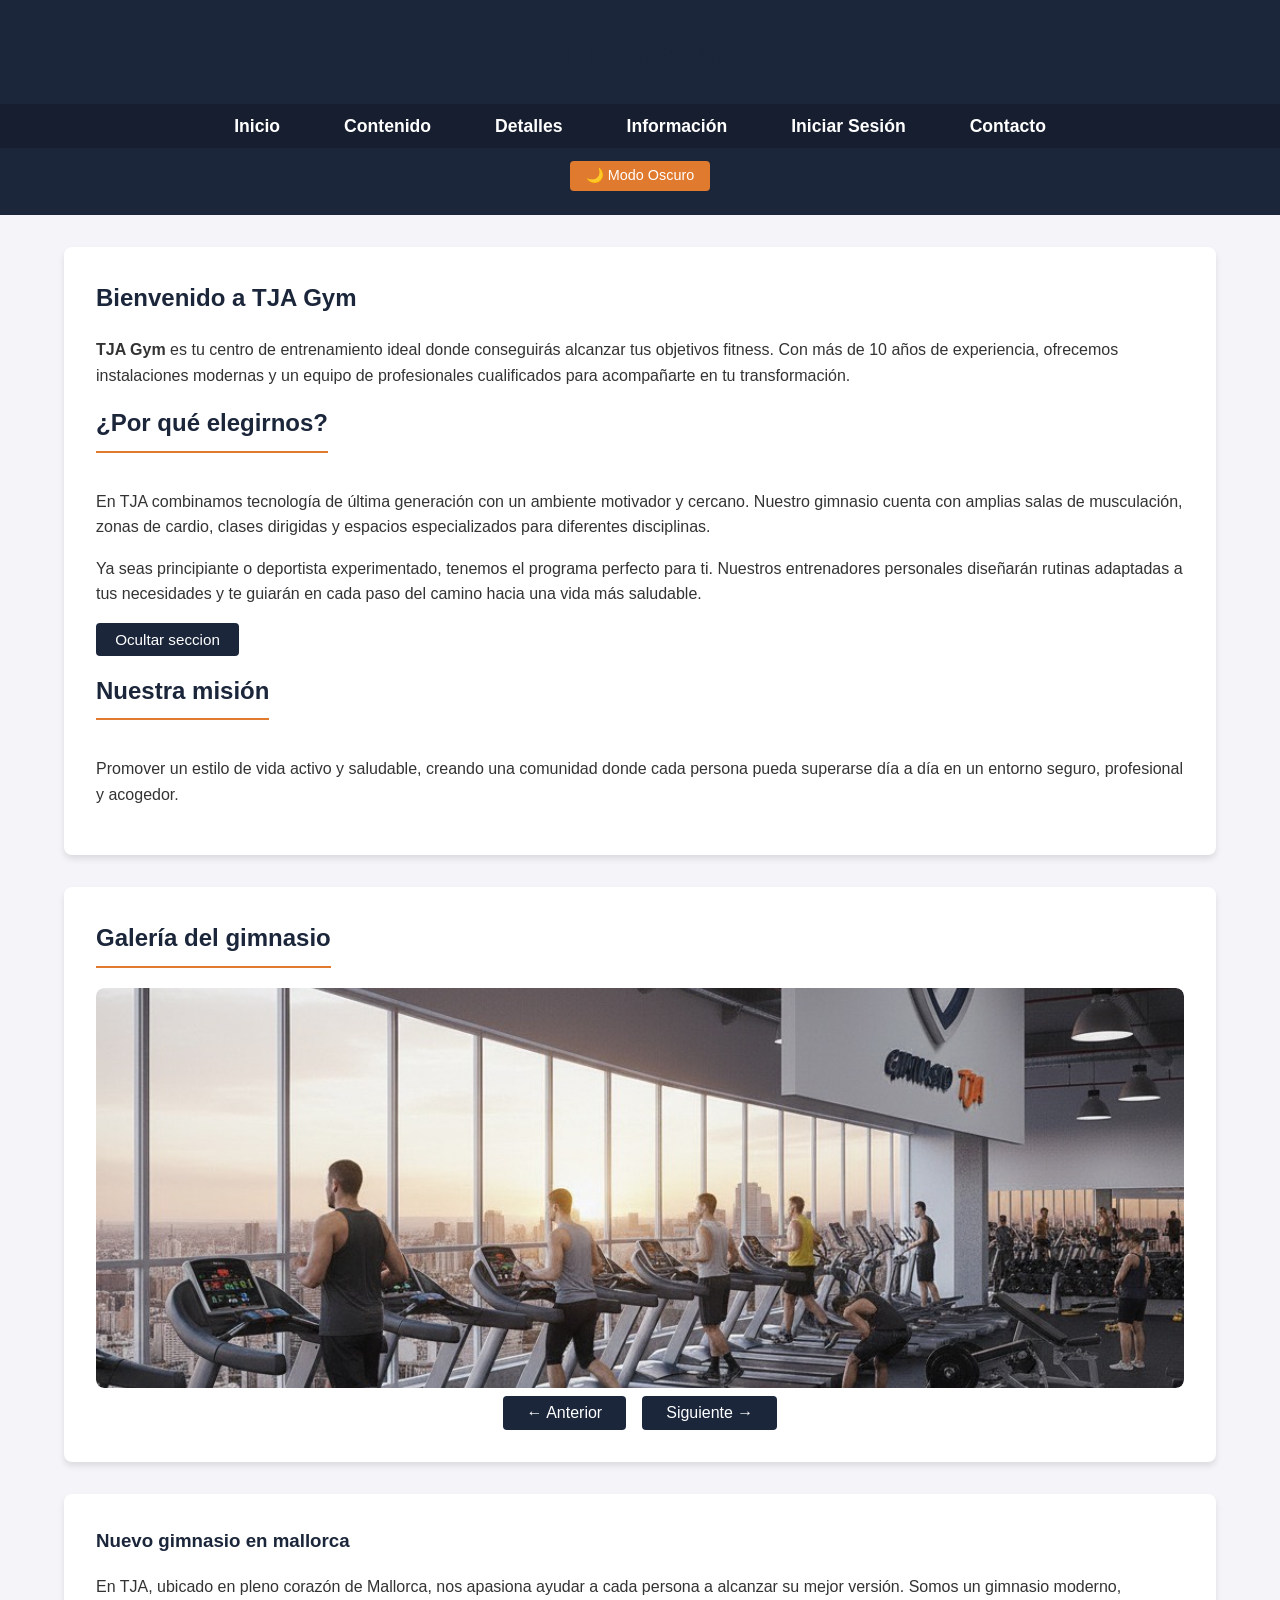
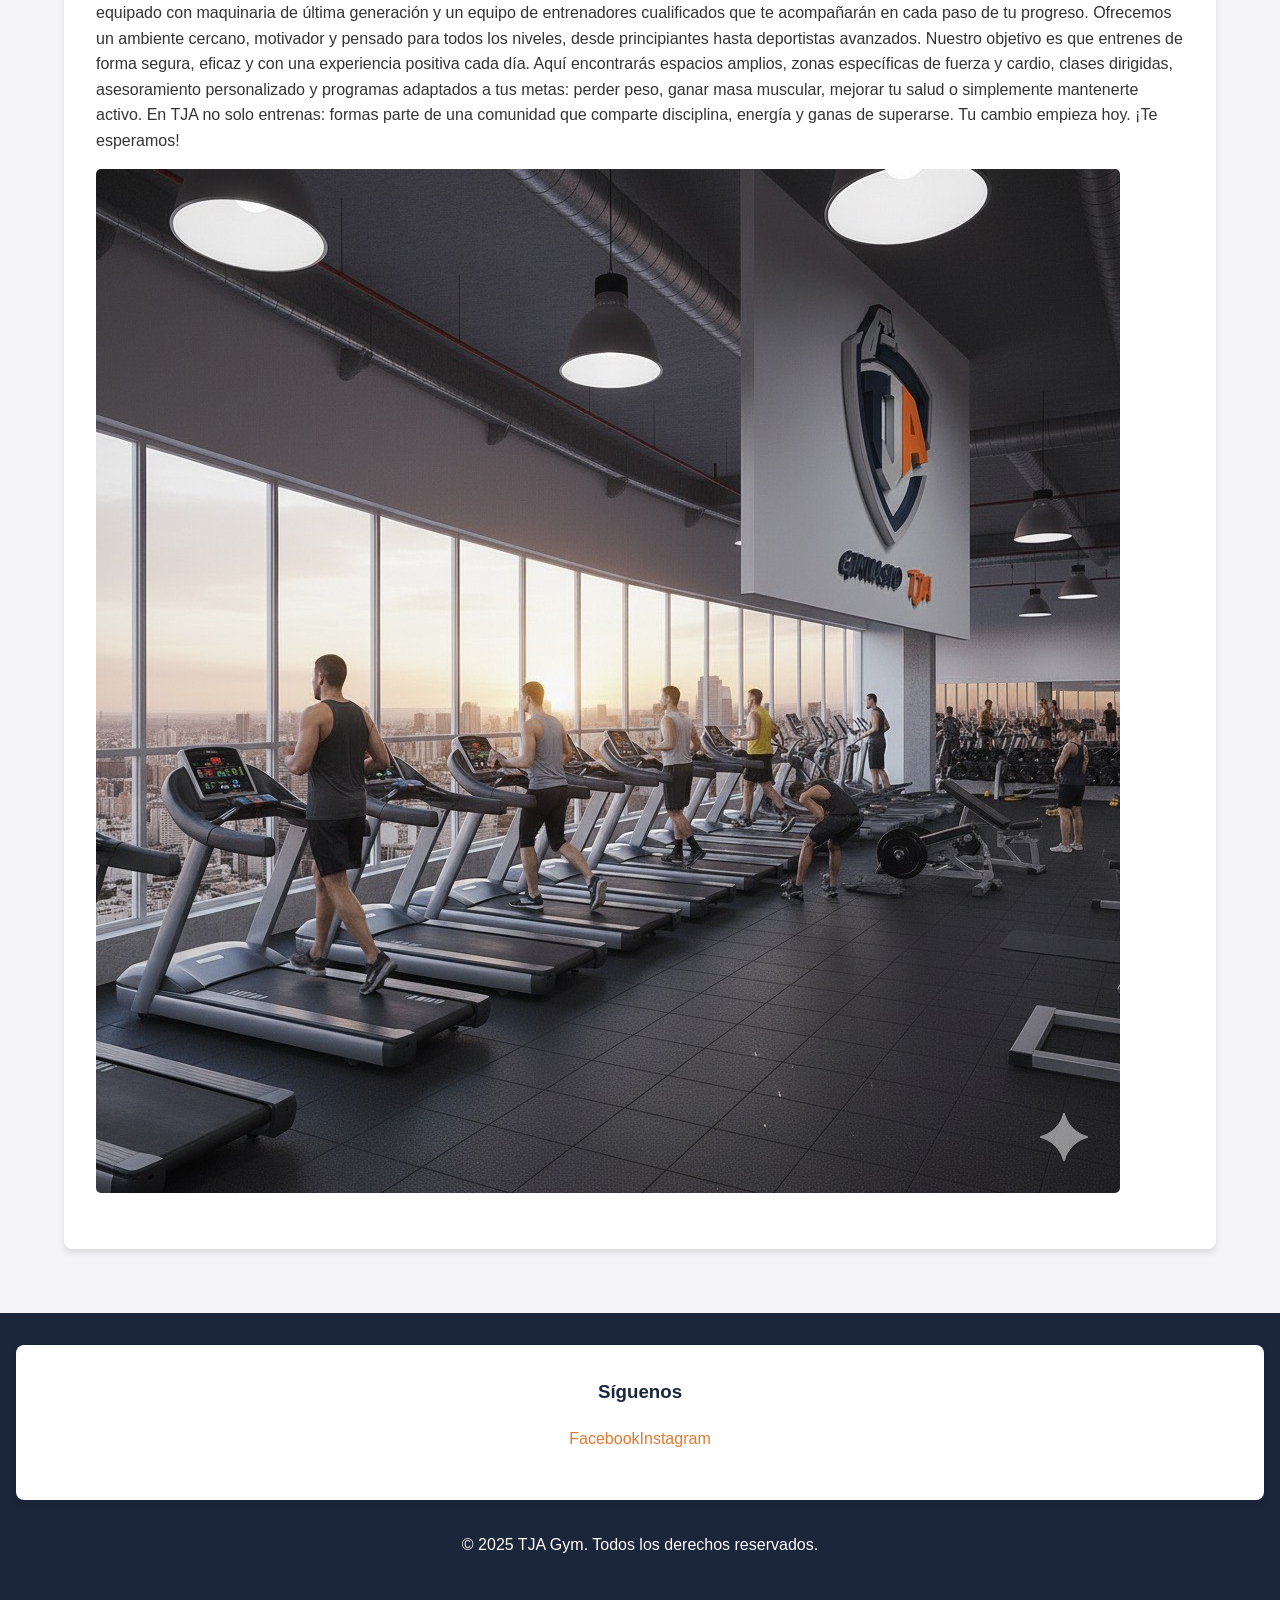
<file: index.html>
<!DOCTYPE html>

<html lang="es">
<head>
    <meta charset="UTF-8">
    <meta name="viewport" content="width=device-width, initial-scale=1.0">
    <title>TJA Gym - Inicio</title>
    <link rel="stylesheet" href="css/style.css">
</head>

<body>
    
<header>
    <h1>TJA Gym</h1>
    <nav>
        <ul>
            <li><a href="index.html">Inicio</a></li>
            <li><a href="content.html">Contenido</a></li>
            <li><a href="detail.html">Detalles</a></li>
            <li><a href="info.html">Información</a></li>
            <li><a href="login.html">Iniciar Sesión</a></li>
            <li><a href="contact.html">Contacto</a></li>
        </ul>
    </nav>
    <button id="btnModo" onclick="toggleModo()">🌙 Modo Oscuro</button>
</header>

<main>
    <section id="introduccion">
        <h1>Bienvenido a TJA Gym</h1>
        
        <p>
            <strong>TJA Gym</strong> es tu centro de entrenamiento ideal donde conseguirás 
            alcanzar tus objetivos fitness. Con más de 10 años de experiencia, ofrecemos 
            instalaciones modernas y un equipo de profesionales cualificados para acompañarte 
            en tu transformación.
        </p>
        
        <h2>¿Por qué elegirnos?</h2>
        
        <p>
            En TJA combinamos tecnología de última generación con un ambiente motivador 
            y cercano. Nuestro gimnasio cuenta con amplias salas de musculación, zonas de 
            cardio, clases dirigidas y espacios especializados para diferentes disciplinas.
        </p>
        
        <p>
            Ya seas principiante o deportista experimentado, tenemos el programa perfecto 
            para ti. Nuestros entrenadores personales diseñarán rutinas adaptadas a tus 
            necesidades y te guiarán en cada paso del camino hacia una vida más saludable.
        </p>

        <button class="btn-toggle" onclick="toggleMision()">Ocultar seccion</button>

        <div id="mision">
            <h2>Nuestra misión</h2>
            <p>
                Promover un estilo de vida activo y saludable, creando una comunidad donde cada 
                persona pueda superarse día a día en un entorno seguro, profesional y acogedor.
            </p>
        </div>
    </section>

    <section>
        <h2>Galería del gimnasio</h2>
        <div class="carrusel">
            <img src="imagenes/IMG_1350.jpeg" alt="imagen gimnasio" class="activa">
            <img src="imagenes/IMG_1352.jpeg" alt="imagen musculacion">
            <img src="imagenes/IMG_1353.jpeg" alt="imagen cardio">
            <img src="imagenes/IMG_1354.jpeg" alt="imagen peso">
            <img src="imagenes/IMG_1355.jpeg" alt="imagen nutricion">
        </div>
        <div class="carrusel-btns">
            <button onclick="cambiarSlide(-1)">← Anterior</button>
            <button onclick="cambiarSlide(1)">Siguiente →</button>
        </div>
    </section>

    <section>
        <article>
            <h3>Nuevo gimnasio en mallorca</h3>
            <p>En TJA, ubicado en pleno corazón de Mallorca, nos apasiona ayudar a cada persona a alcanzar su mejor versión. Somos un gimnasio moderno, equipado con maquinaria de última generación y un equipo de entrenadores cualificados que te acompañarán en cada paso de tu progreso.

Ofrecemos un ambiente cercano, motivador y pensado para todos los niveles, desde principiantes hasta deportistas avanzados. Nuestro objetivo es que entrenes de forma segura, eficaz y con una experiencia positiva cada día.

Aquí encontrarás espacios amplios, zonas específicas de fuerza y cardio, clases dirigidas, asesoramiento personalizado y programas adaptados a tus metas: perder peso, ganar masa muscular, mejorar tu salud o simplemente mantenerte activo.

En TJA no solo entrenas: formas parte de una comunidad que comparte disciplina, energía y ganas de superarse.
Tu cambio empieza hoy. ¡Te esperamos!
            </p>
            <img id="imgDestacada" src="imagenes/IMG_1350.jpeg" alt="imagen cardio gimnasio">
        </article>
    </section>
</main>
    
<footer>
    <section id="redes-sociales">
        <h3>Síguenos</h3>
        <ul>
            <li><a href="https://facebook.com/tjagym" target="_blank">Facebook</a></li>
            <li><a href="https://instagram.com/tjagym" target="_blank">Instagram</a></li>
        </ul>
    </section>
    <p>&copy; 2025 TJA Gym. Todos los derechos reservados.</p>
</footer>

<script src="js/script.js"></script>
<script>
    var slideActual = 0;

    function cambiarSlide(dir) {
        var slides = document.querySelectorAll('.carrusel img');
        slides[slideActual].classList.remove('activa');
        slideActual = slideActual + dir;
        if (slideActual < 0) slideActual = slides.length - 1;
        if (slideActual >= slides.length) slideActual = 0;
        slides[slideActual].classList.add('activa');
    }

    setInterval(function() {
        cambiarSlide(1);
    }, 4000);

    function toggleMision() {
        var div = document.getElementById('mision');
        var btn = event.target;
        if (div.style.display === 'none') {
            div.style.display = 'block';
            btn.textContent = 'Ocultar seccion';
        } else {
            div.style.display = 'none';
            btn.textContent = 'Mostrar seccion';
        }
    }

    var img = document.getElementById('imgDestacada');
    img.onmouseover = function() {
        this.style.transform = 'scale(1.04)';
        this.style.border = '3px solid #E07A2E';
        this.style.transition = 'all 0.3s ease';
    }
    img.onmouseout = function() {
        this.style.transform = 'scale(1)';
        this.style.border = 'none';
    }
</script>
</body>
</html>
</file>
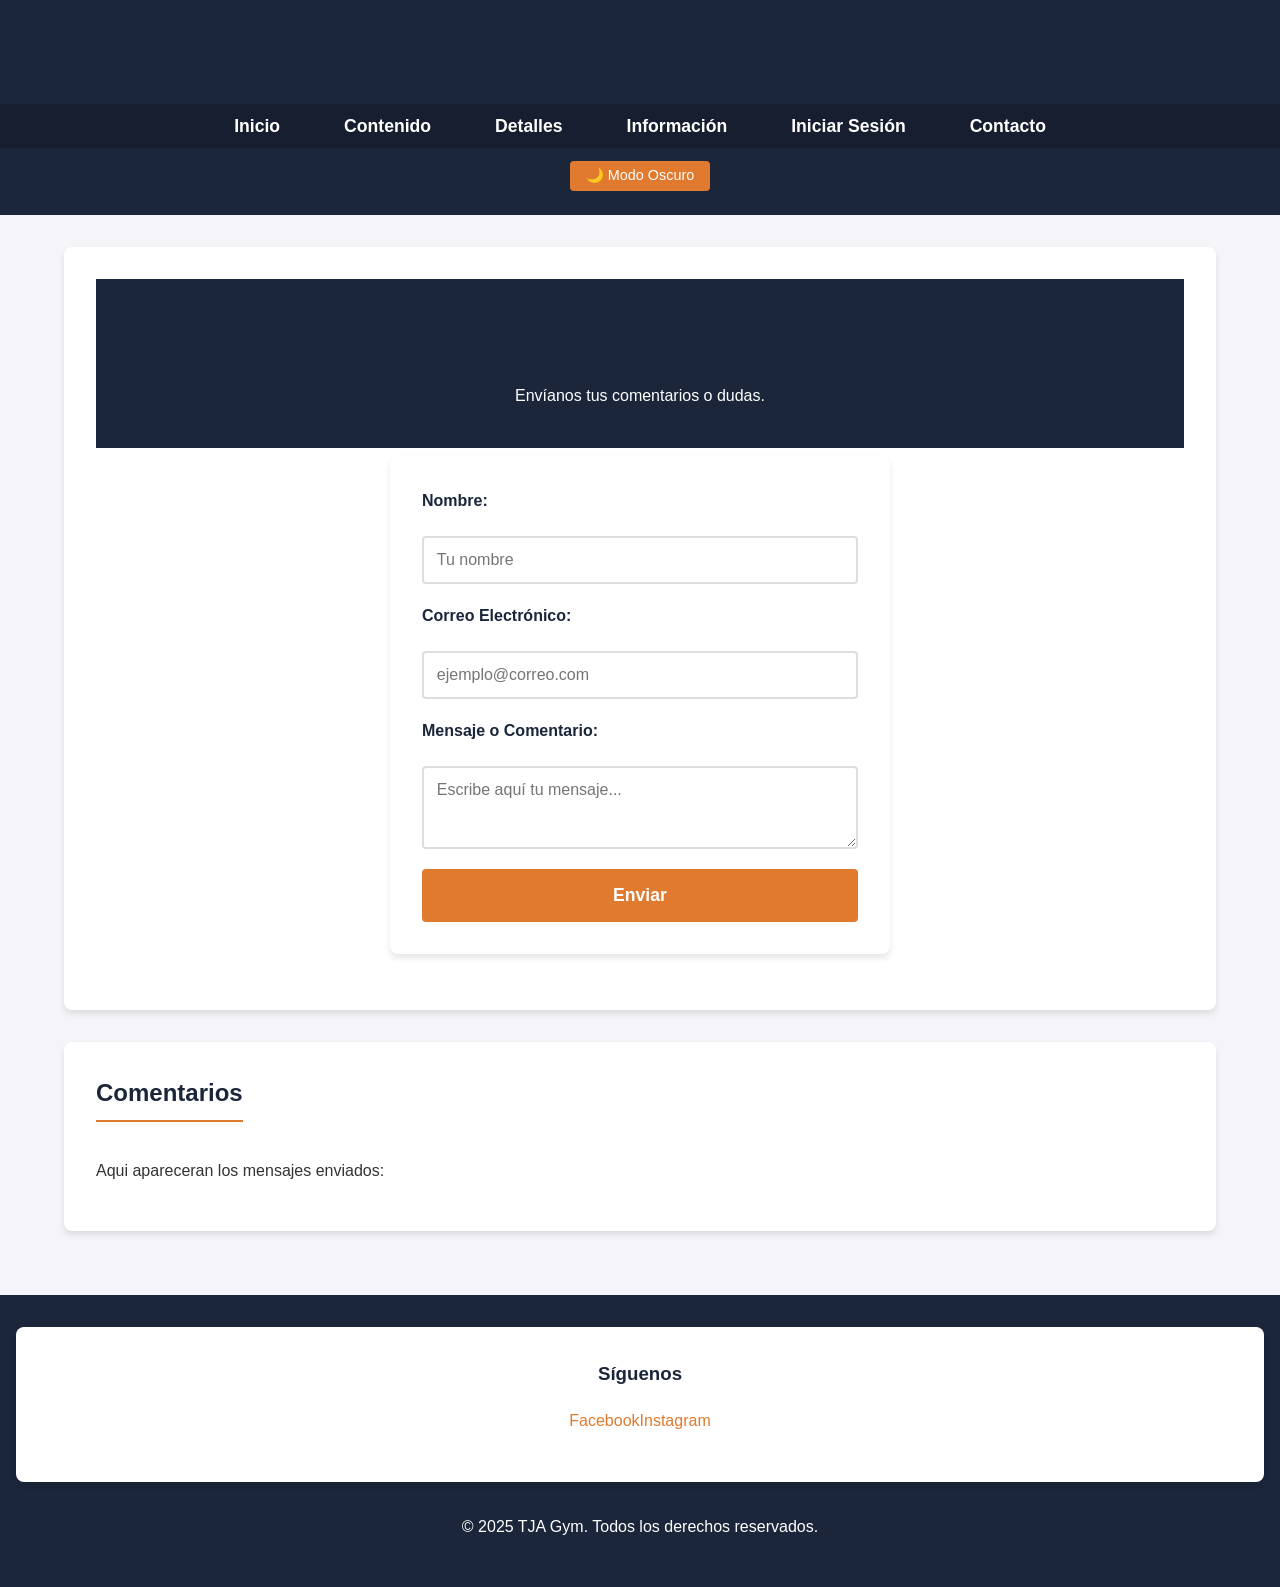
<file: contact.html>
<!DOCTYPE html>
<html lang="es">
<head>
    <meta charset="UTF-8">
    <meta name="viewport" content="width=device-width, initial-scale=1.0">
    <title>TJA Gym - Contacto</title>
    <link rel="stylesheet" href="css/style.css">
</head>

<body>
    
<header>
    <h1>TJA Gym</h1>
    <nav>
        <ul>
            <li><a href="index.html">Inicio</a></li>
            <li><a href="content.html">Contenido</a></li>
            <li><a href="detail.html">Detalles</a></li>
            <li><a href="info.html">Información</a></li>
            <li><a href="login.html">Iniciar Sesión</a></li>
            <li><a href="contact.html">Contacto</a></li>
        </ul>
    </nav>
    <button id="btnModo" onclick="toggleModo()">🌙 Modo Oscuro</button>
</header>

<main>
    <section>
        <header>
            <h1>Contacta con nosotros</h1>
            <p>Envíanos tus comentarios o dudas.</p>
        </header>

        <article>
            <p id="error"></p>
            <form action="#" method="POST" onsubmit="return enviarComentario()">
                
                <label for="nom">Nombre:</label>
                <input type="text" id="nom" name="nom" placeholder="Tu nombre">

                <label for="email">Correo Electrónico:</label>
                <input type="email" id="email" name="email" placeholder="ejemplo@correo.com">

                <label for="mensaje">Mensaje o Comentario:</label>
                <textarea id="mensaje" name="mensaje" rows="3" placeholder="Escribe aquí tu mensaje..."></textarea>

                <button type="submit">Enviar</button>
            </form>
        </article>
    </section>

    <section>
        <h2>Comentarios</h2>
        <p>Aqui apareceran los mensajes enviados:</p>
        <ul id="listaComentarios"></ul>
    </section>
</main>

<footer>
    <section id="redes-sociales">
        <h3>Síguenos</h3>
        <ul>
            <li><a href="https://facebook.com/tjagym" target="_blank">Facebook</a></li>
            <li><a href="https://instagram.com/tjagym" target="_blank">Instagram</a></li>
        </ul>
    </section>
    <p>&copy; 2025 TJA Gym. Todos los derechos reservados.</p>
</footer>

<script src="js/script.js"></script>
<script>
    function enviarComentario() {
        var nombre = document.getElementById('nom').value.trim();
        var email = document.getElementById('email').value.trim();
        var mensaje = document.getElementById('mensaje').value.trim();
        var errorDiv = document.getElementById('error');

        if (nombre === '' || email === '' || mensaje === '') {
            errorDiv.textContent = 'Por favor, rellena todos los campos antes de enviar.';
            return false;
        }

        errorDiv.textContent = '';

        var lista = document.getElementById('listaComentarios');
        var item = document.createElement('li');
        item.innerHTML = '<strong>' + nombre + '</strong>: ' + mensaje;
        lista.appendChild(item);

        document.getElementById('nom').value = '';
        document.getElementById('email').value = '';
        document.getElementById('mensaje').value = '';

        return false;
    }
</script>
</body>
</html>
</file>
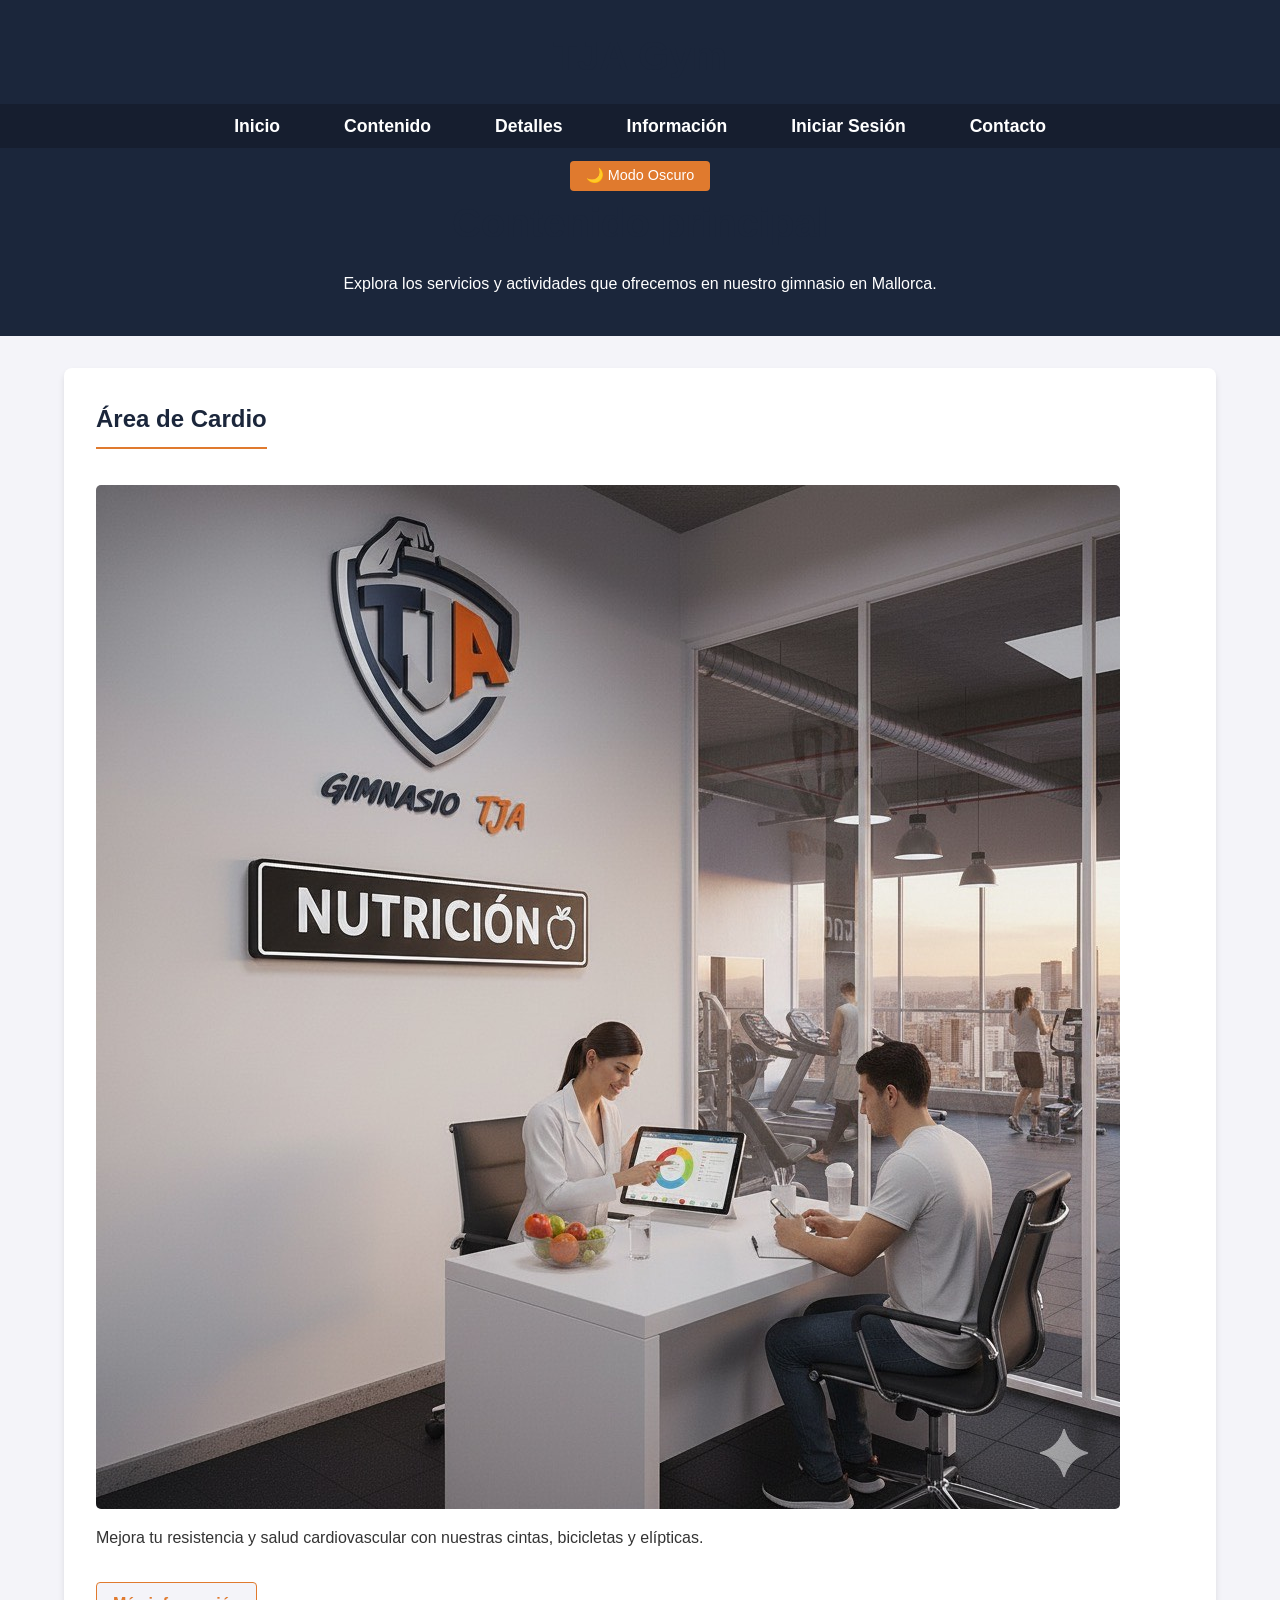
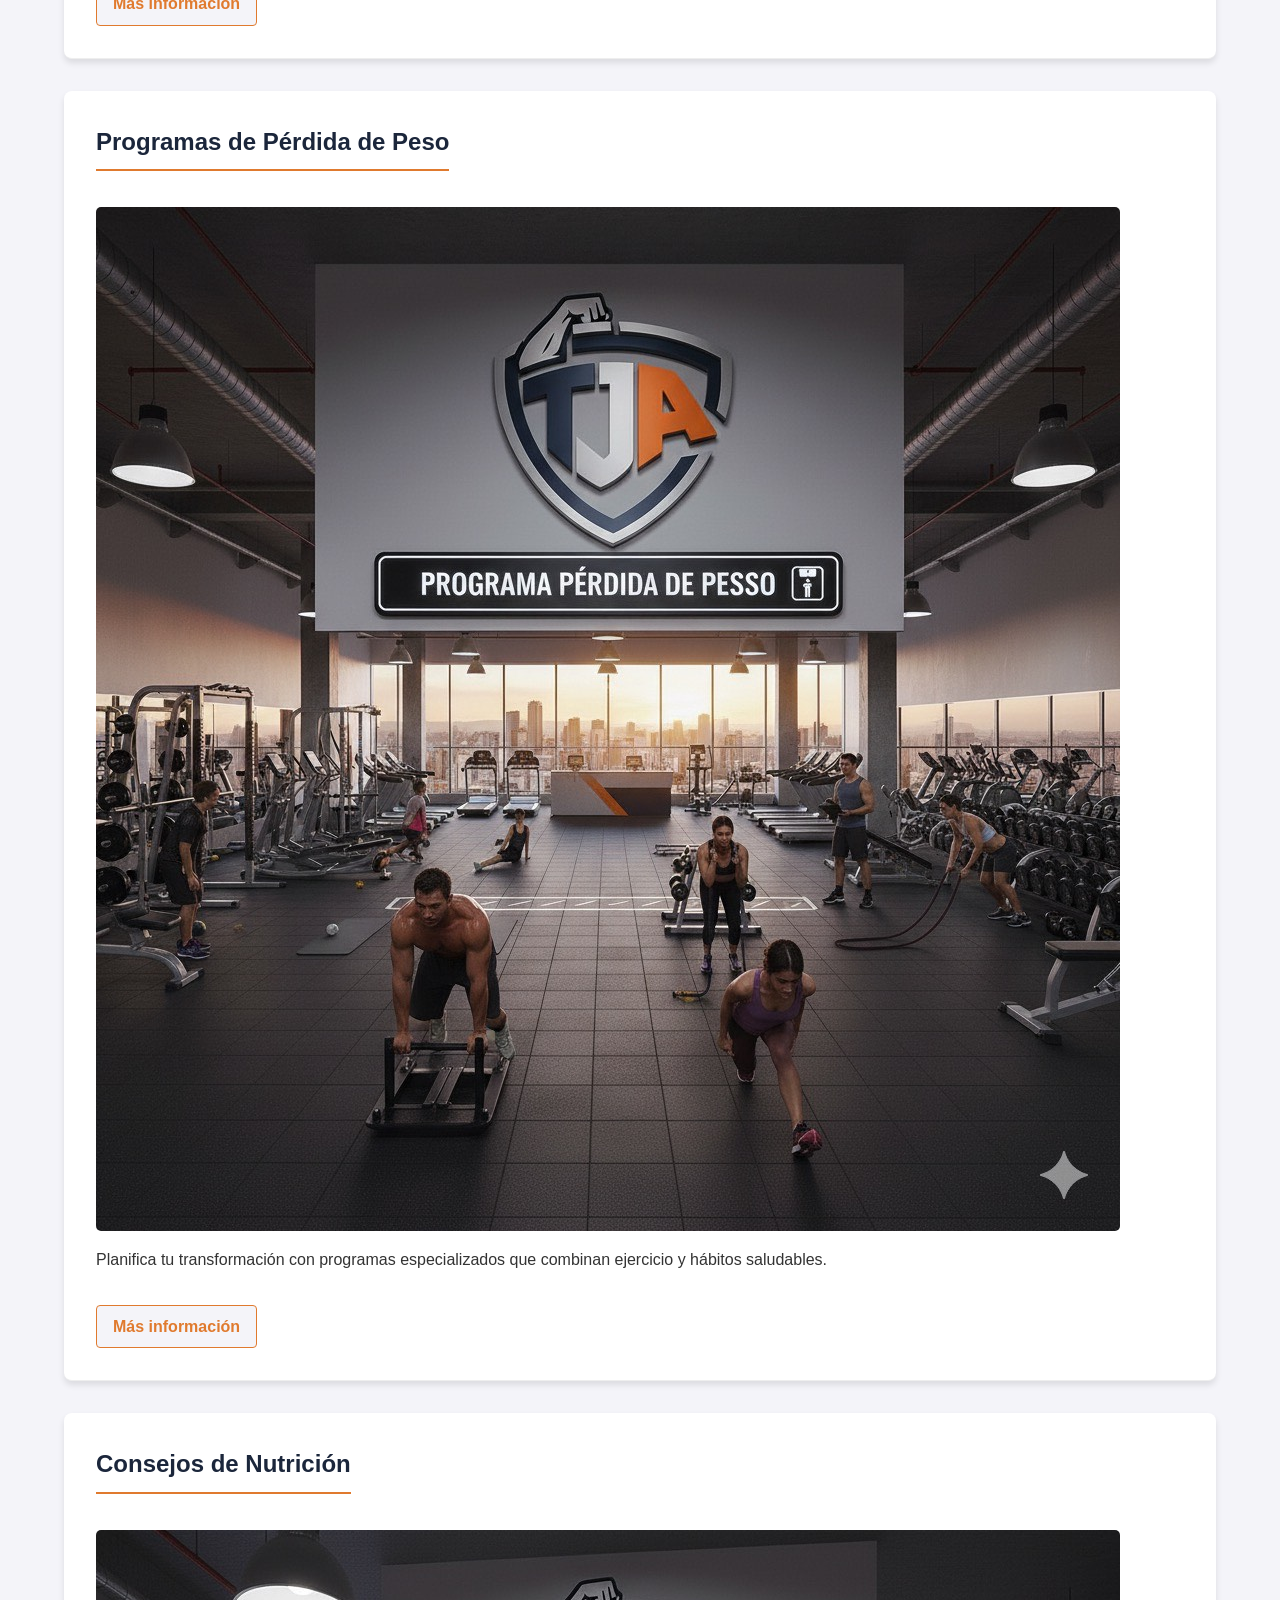
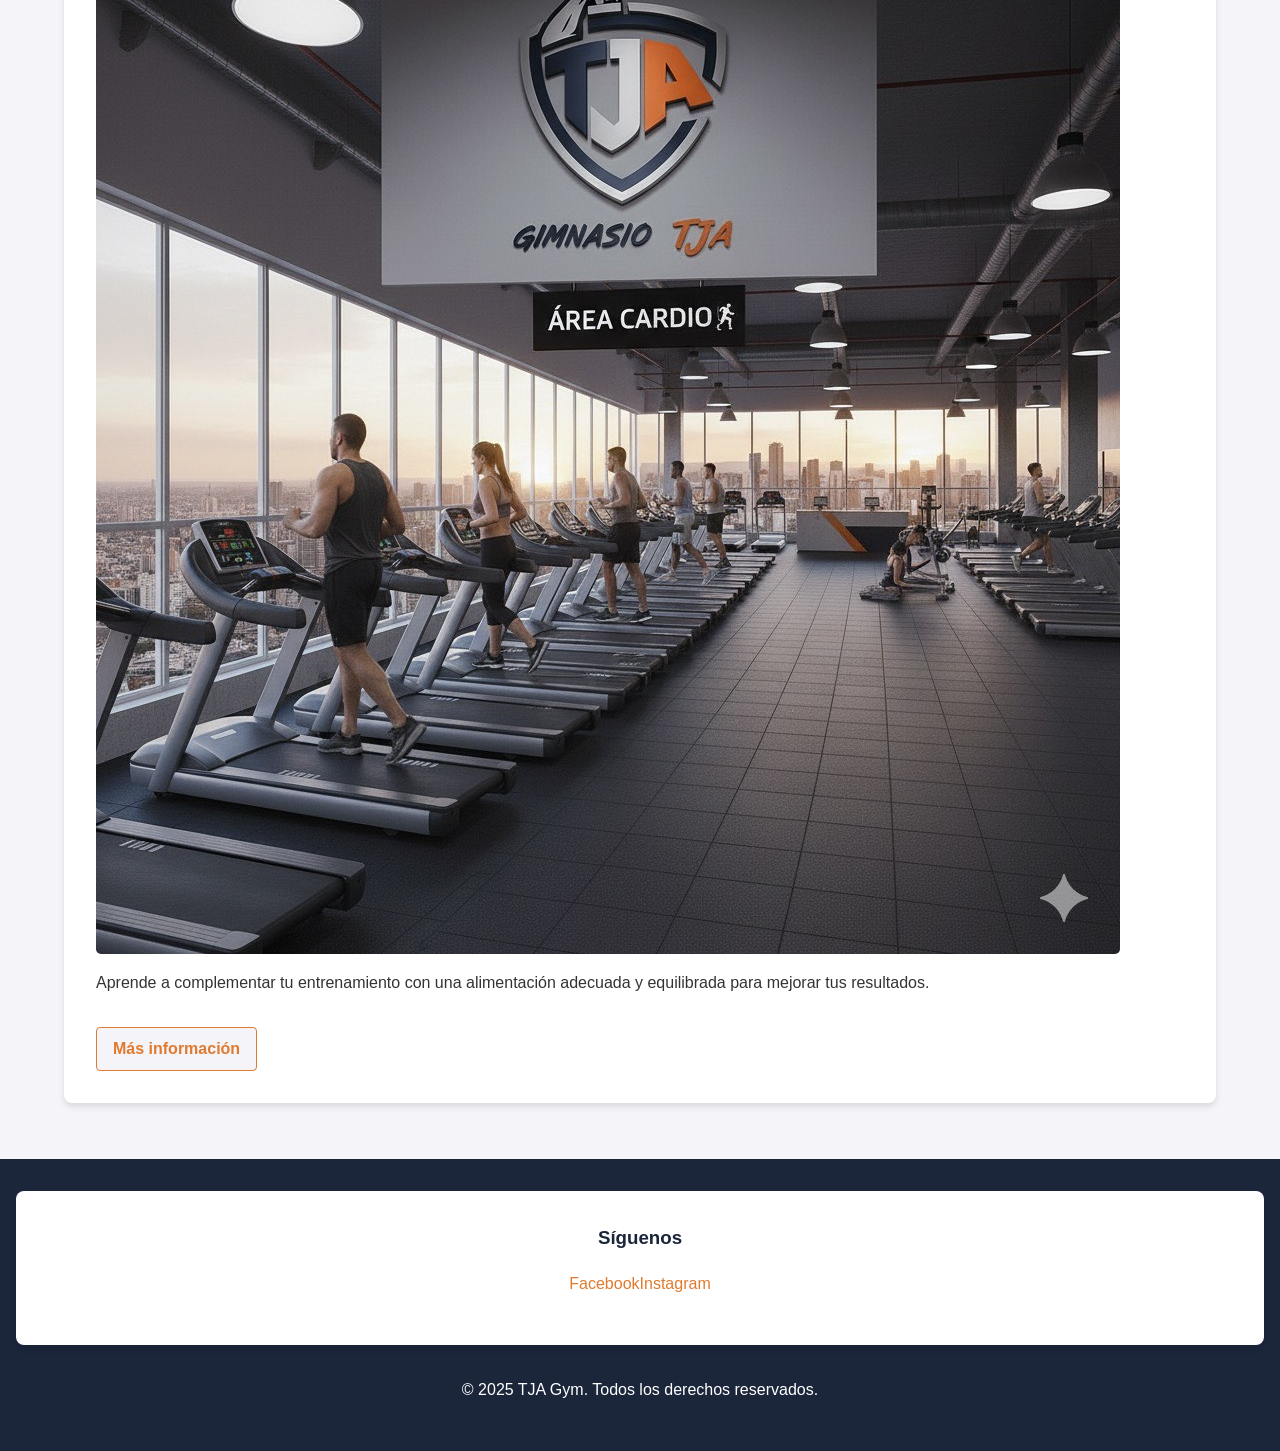
<file: content.html>
<!DOCTYPE html>
<html lang="es">
<head>
    <meta charset="UTF-8">
    <meta name="viewport" content="width=device-width, initial-scale=1.0">
    <title>Contenidos — Gimnasio Mallorca</title>
    <link rel="stylesheet" href="css/style.css">
</head>
<body>

    <header>
    <h1>TJA Gym</h1>
    <!--Menu de navegación -->
    <nav>
        <ul>
            <li><a href="index.html">Inicio</a></li>
            <li><a href="content.html">Contenido</a></li>
            <li><a href="detail.html">Detalles</a></li>
            <li><a href="info.html">Información</a></li>
            <li><a href="login.html">Iniciar Sesión</a></li>
            <li><a href="contact.html">Contacto</a></li>
        </ul>
    </nav>
    <button id="btnModo" onclick="toggleModo()">🌙 Modo Oscuro</button>
        <h1>Contenido principal</h1>
        <p>Explora los servicios y actividades que ofrecemos en nuestro gimnasio en Mallorca.</p>
    </header>

    <main>
        <article>

            <section>
                <h2>Área de Cardio</h2>
                <img src="imagenes/IMG_1353.jpeg" alt="Área de Cardio">
                <p>Mejora tu resistencia y salud cardiovascular con nuestras cintas, bicicletas y elípticas.</p>
                <a href="#cardio">Más información</a>
            </section>

            <section>
                <h2>Programas de Pérdida de Peso</h2>
                <img src="imagenes/IMG_1354.jpeg" alt="Programas de Pérdida de Peso">
                <p>Planifica tu transformación con programas especializados que combinan ejercicio y hábitos saludables.</p>
                <a href="#programas">Más información</a>
            </section>

            <section>
                <h2>Consejos de Nutrición</h2>
                <img src="imagenes/IMG_1355.jpeg" alt="Consejos de Nutrición">
                <p>Aprende a complementar tu entrenamiento con una alimentación adecuada y equilibrada para mejorar tus resultados.</p>
                <a href="#nutricion">Más información</a>
            </section>
        </article>
    </main>
    <footer>
        <section id="redes-sociales">
            <h3>Síguenos</h3>
            <ul>
                <li><a href="https://facebook.com/tjagym" target="_blank">Facebook</a></li>
                <li><a href="https://instagram.com/tjagym" target="_blank">Instagram</a></li>
            </ul>
        </section>
            <p>&copy; 2025 TJA Gym. Todos los derechos reservados.</p>
        </footer>
<script src="js/script.js"></script>
</body>
</html>
</file>
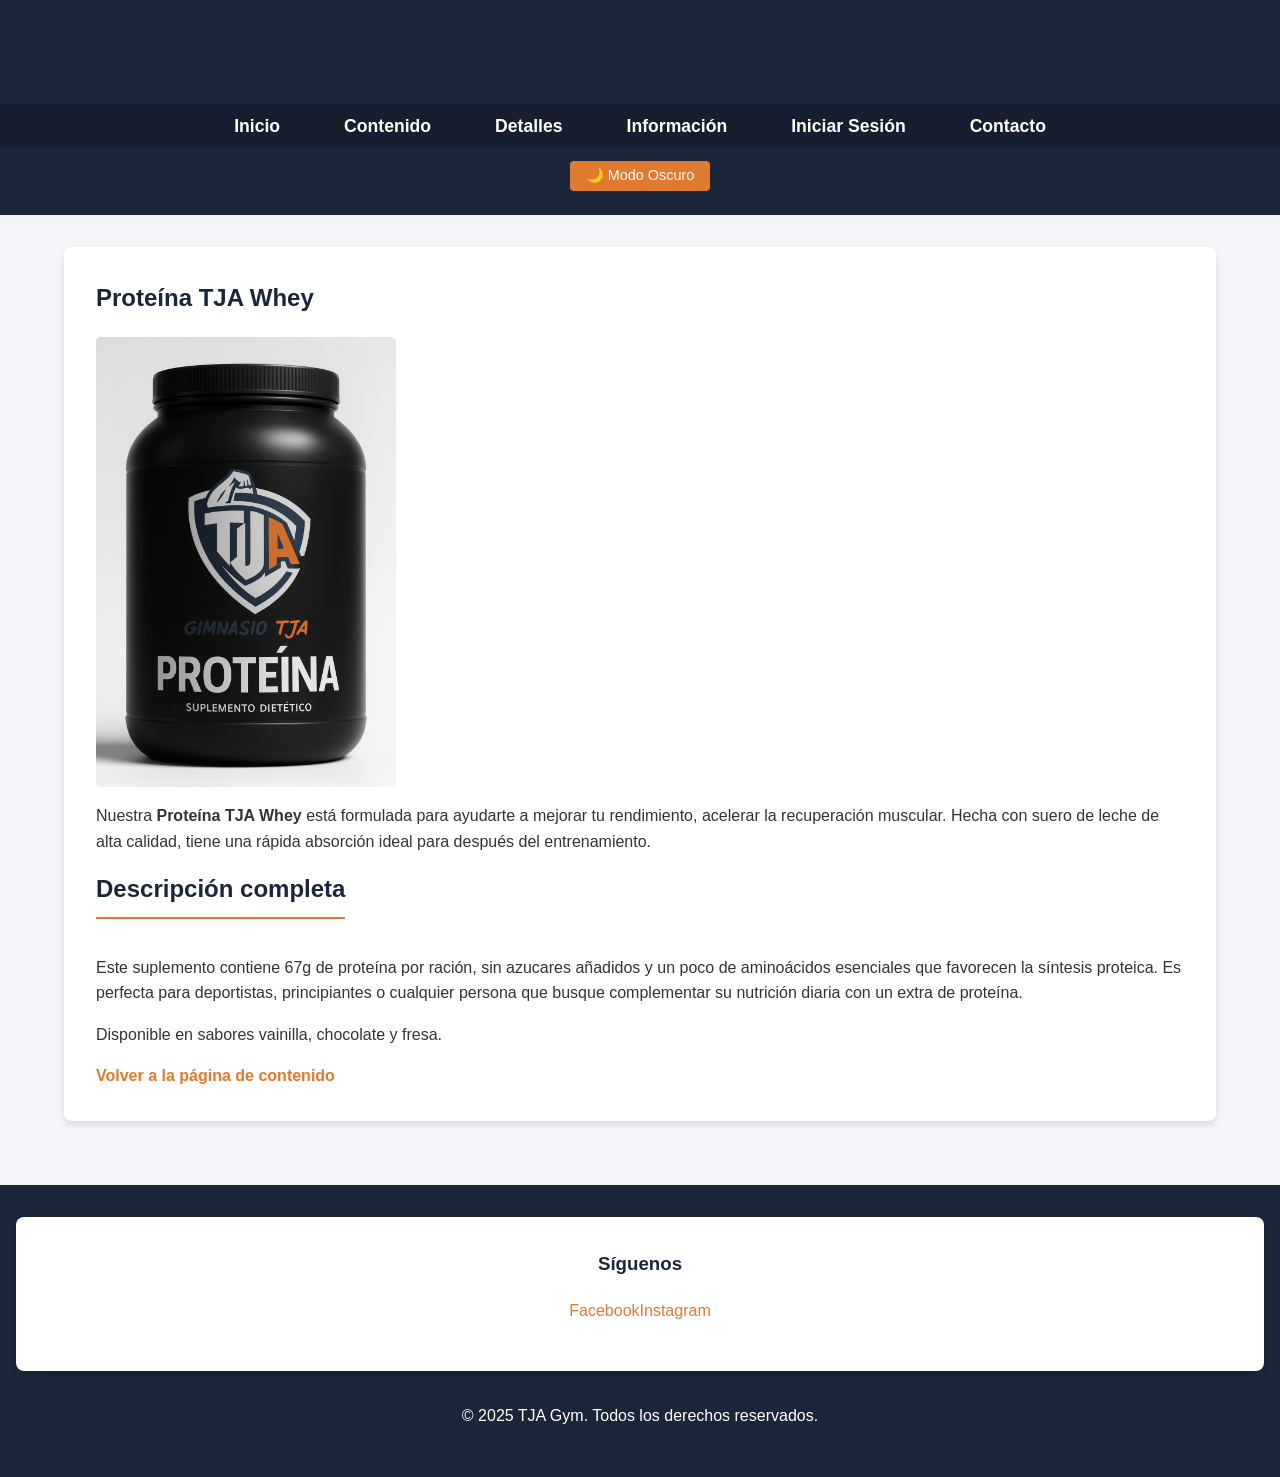
<file: detail.html>
<!DOCTYPE html>

<html lang="es">
<head>
    <meta charset="UTF-8">
    <meta name="viewport" content="width=device-width, initial-scale=1.0">
    <title>Detalle Proteina</title>
    <link rel="stylesheet" href="css/style.css">
</head>

<body>
    
<header>
    <h1>TJA Gym</h1>
    <!--Menu de navegación -->
    <nav>
        <ul>
            <li><a href="index.html">Inicio</a></li>
            <li><a href="content.html">Contenido</a></li>
            <li><a href="detail.html">Detalles</a></li>
            <li><a href="info.html">Información</a></li>
            <li><a href="login.html">Iniciar Sesión</a></li>
            <li><a href="contact.html">Contacto</a></li>
        </ul>
    </nav>
    <button id="btnModo" onclick="toggleModo()">🌙 Modo Oscuro</button>
</header>

<!-- Sección de introducción -->
    <main>
        <section>
            <h1>Proteína TJA Whey</h1>
            <img src="imagenes/proteina.png" alt="Proteína TJA Whey" width="300px">
            <p>Nuestra <strong>Proteína TJA Whey</strong> está formulada para ayudarte a mejorar tu rendimiento,
            acelerar la recuperación muscular. Hecha con suero de leche
            de alta calidad, tiene una rápida absorción ideal para después del entrenamiento.</p>


            <h2>Descripción completa</h2>
            <p>Este suplemento contiene 67g de proteína por ración, sin azucares añadidos y un poco de aminoácidos
            esenciales que favorecen la síntesis proteica. Es perfecta para deportistas, principiantes o cualquier
            persona que busque complementar su nutrición diaria con un extra de proteína.</p>


            <p>Disponible en sabores vainilla, chocolate y fresa.</p>
            <a href="content.html">Volver a la página de contenido</a>
        </section>
    </main>
    <footer>
        <section id="redes-sociales">
            <h3>Síguenos</h3>
            <ul>
                <li><a href="https://facebook.com/tjagym" target="_blank">Facebook</a></li>
                <li><a href="https://instagram.com/tjagym" target="_blank">Instagram</a></li>
            </ul>
        </section>
            <p>&copy; 2025 TJA Gym. Todos los derechos reservados.</p>
        </footer>
<script src="js/script.js"></script>
</body>
</html>
</file>
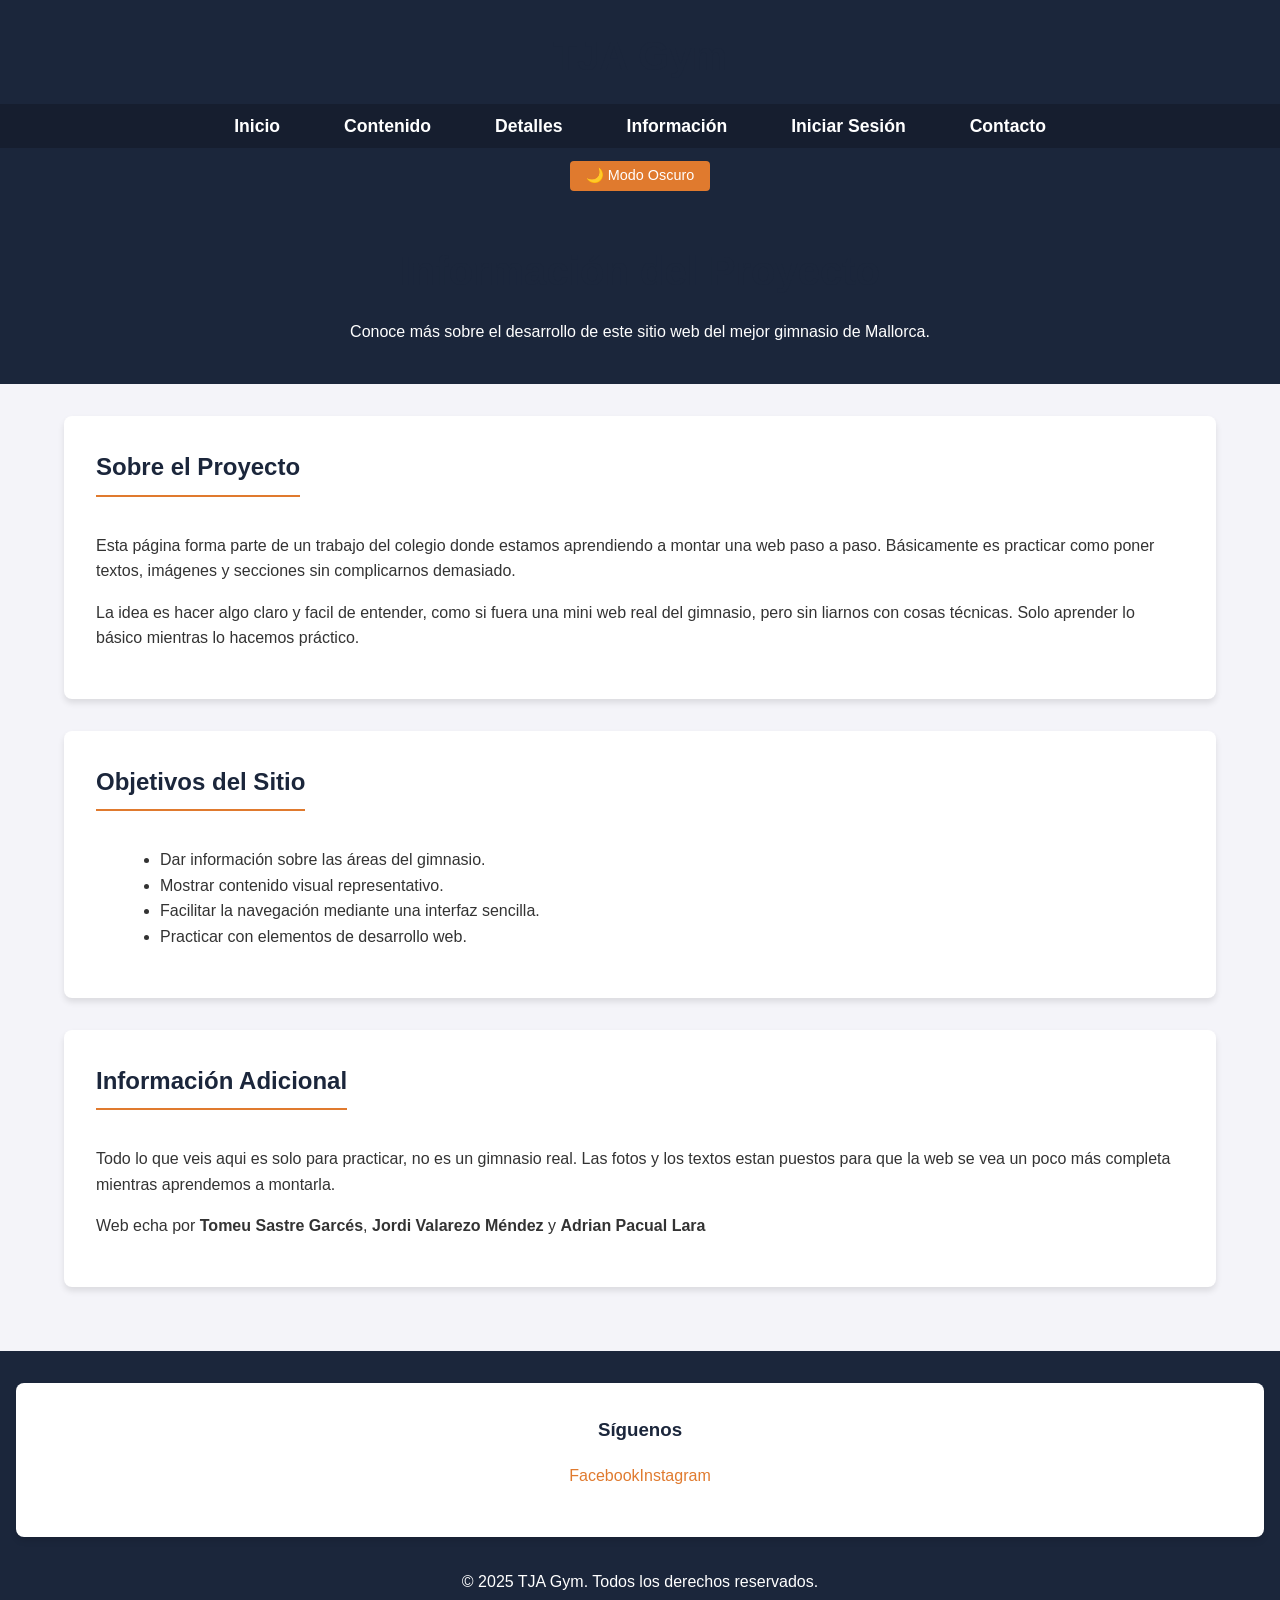
<file: info.html>
<!DOCTYPE html>
<html lang="es">
<head>
    <meta charset="UTF-8">
    <meta name="viewport" content="width=device-width, initial-scale=1.0">
    <title>TJA Gym - Informacion</title>
    <link rel="stylesheet" href="css/style.css">
</head>

<body>
    
<header>
    <h1>TJA Gym</h1>
    <!--Menu de navegación -->
    <nav>
        <ul>
            <li><a href="index.html">Inicio</a></li>
            <li><a href="content.html">Contenido</a></li>
            <li><a href="detail.html">Detalles</a></li>
            <li><a href="info.html">Información</a></li>
            <li><a href="login.html">Iniciar Sesión</a></li>
            <li><a href="contact.html">Contacto</a></li>
        </ul>
    </nav>
    <button id="btnModo" onclick="toggleModo()">🌙 Modo Oscuro</button>
</header>

<!-- Sección de introducción -->

<header>
    <h1>Información del Proyecto</h1>
    <p>Conoce más sobre el desarrollo de este sitio web del mejor gimnasio de Mallorca.</p>
</header>

<main>
        <section>
            <h2>Sobre el Proyecto</h2>
            <p>Esta página forma parte de un trabajo del colegio donde estamos aprendiendo a montar una web paso a paso.
            Básicamente es practicar como poner textos, imágenes y secciones sin complicarnos demasiado.</p>
            <p>La idea es hacer algo claro y facil de entender, como si fuera una mini web real del gimnasio, pero sin
            liarnos con cosas técnicas. Solo aprender lo básico mientras lo hacemos práctico.</p>
        </section>

        <section>
            <h2>Objetivos del Sitio</h2>
            <ul>
                <li>Dar información sobre las áreas del gimnasio.</li>
                <li>Mostrar contenido visual representativo.</li>
                <li>Facilitar la navegación mediante una interfaz sencilla.</li>
                <li>Practicar con elementos de desarrollo web.</li>
            </ul>
        </section>


        <section>
            <h2>Información Adicional</h2>
            <p>Todo lo que veis aqui es solo para practicar, no es un gimnasio real. Las fotos y los textos
            estan puestos para que la web se vea un poco más completa mientras aprendemos a montarla.</p>
            <p>Web echa por <strong>Tomeu Sastre Garcés</strong>, <strong>Jordi Valarezo Méndez</strong> y <strong>Adrian Pacual Lara</strong></p>
        </section>
</main>
<footer>
    <section id="redes-sociales">
        <h3>Síguenos</h3>
        <ul>
            <li><a href="https://facebook.com/tjagym" target="_blank">Facebook</a></li>
            <li><a href="https://instagram.com/tjagym" target="_blank">Instagram</a></li>
        </ul>
    </section>
        <p>&copy; 2025 TJA Gym. Todos los derechos reservados.</p>
    </footer>
<script src="js/script.js"></script>
</body>
</html>
</file>
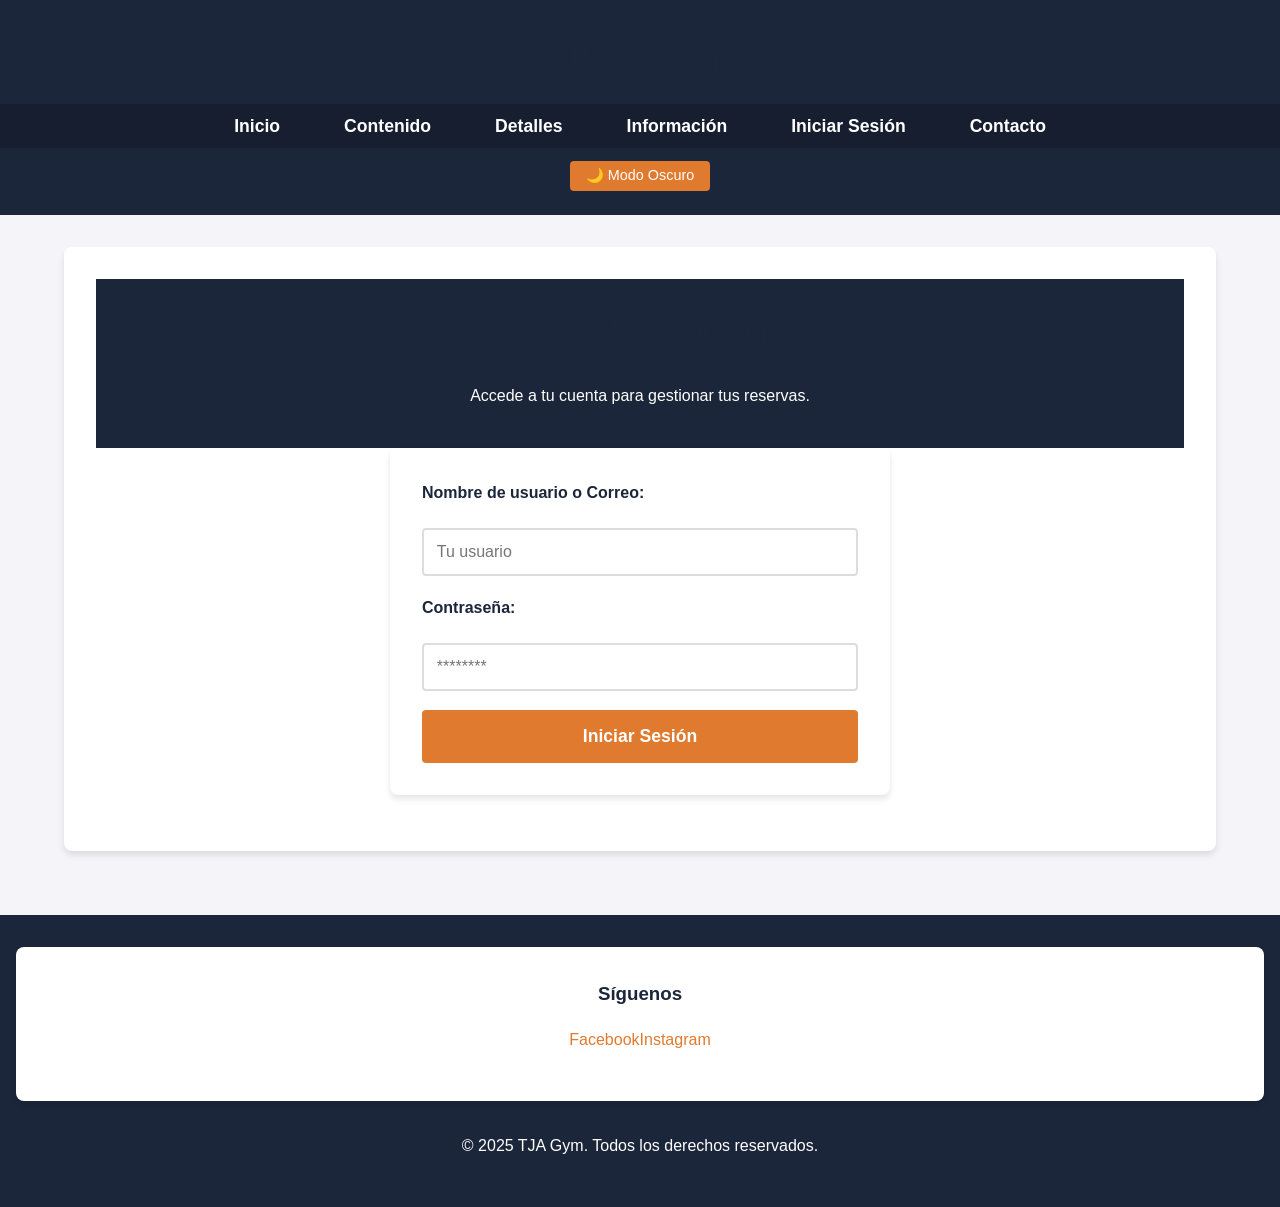
<file: login.html>
<!DOCTYPE html>
<html lang="es">
<head>
    <meta charset="UTF-8">
    <meta name="viewport" content="width=device-width, initial-scale=1.0">
    <title>TJA Gym - Iniciar Sesión</title>
    <link rel="stylesheet" href="css/style.css">
</head>

<body>
    
<header>
    <h1>TJA Gym</h1>
    <nav>
        <ul>
            <li><a href="index.html">Inicio</a></li>
            <li><a href="content.html">Contenido</a></li>
            <li><a href="detail.html">Detalles</a></li>
            <li><a href="info.html">Información</a></li>
            <li><a href="login.html">Iniciar Sesión</a></li>
            <li><a href="contact.html">Contacto</a></li>
        </ul>
    </nav>
    <button id="btnModo" onclick="toggleModo()">🌙 Modo Oscuro</button>
</header>

<main>
    <section>
        <header>
            <h1>Área de Usuario</h1>
            <p>Accede a tu cuenta para gestionar tus reservas.</p>
        </header>

        <article>
            <form action="#" method="POST">
                
                <label for="username">Nombre de usuario o Correo:</label>
                <input type="text" id="username" name="username" placeholder="Tu usuario" required>

                <label for="password">Contraseña:</label>
                <input type="password" id="password" name="password" placeholder="********" required>

                <button type="submit">Iniciar Sesión</button>
            </form>
        </article>
    </section>
</main>

<footer>
    <section id="redes-sociales">
        <h3>Síguenos</h3>
        <ul>
            <li><a href="https://facebook.com/tjagym" target="_blank">Facebook</a></li>
            <li><a href="https://instagram.com/tjagym" target="_blank">Instagram</a></li>
        </ul>
    </section>
    <p>&copy; 2025 TJA Gym. Todos los derechos reservados.</p>
</footer>

<script src="js/script.js"></script>
</body>
</html>
</file>
<file: css/style.css>
/* ADRIÁN - Configuración a toda la web y contenidos básicos de todos los elementos*/

* {
    box-sizing: border-box;
}
/* Configuración base de todo el body */
body {
    font-family: 'Segoe UI', Tahoma, Geneva, Verdana, sans-serif;
    background-color: #F4F4F9;
    color: #333333;
    margin: 0;
    padding: 0;
    line-height: 1.6;
      display: flex;
      flex-direction: column;
      min-height: 100vh;
}

/* Encabezado y navegación */

header {
    background-color: #1B263B;
    color: #FFFFFF;
    padding: 1.5rem 0;
    text-align: center;
}

header h1 {
    margin: 0;
    font-size: 2.5rem;
}

nav {
    margin-top: 1rem;
    background-color: rgba(0, 0, 0, 0.2); /* Fondo semitransparente */
    padding: 0.5rem;
}

nav ul {
    list-style: none;
    padding: 0;
    margin: 0;
    display: flex; 
    justify-content: center;
    flex-wrap: wrap;
    gap: 2rem;
}

nav a {
    color: #FFFFFF;
    text-decoration: none;
    font-weight: bold;
    font-size: 1.1rem;
    padding: 0.5rem 1rem;
    transition: color 0.3s ease;
}

nav a:hover {
    color: #E07A2E; /* Naranja al pasar el ratón */
}

/* Contenido del main y contenidos semanticos */
main {
    max-width: 1200px;
    width: 90%;
    margin: 2rem auto;
      flex: 1;
}

section {
    background-color: #FFFFFF; /* Blanco */
    margin-bottom: 2rem;
    padding: 2rem;
    border-radius: 8px;
    box-shadow: 0 4px 6px rgba(0,0,0,0.1);
}

article {
    margin-bottom: 1.5rem;
}

/* TIPOGRAFÍA Y ELEMENTOS */
h1, h2, h3 {
    color: #1B263B; /* Azul oscuro */
    margin-top: 0;
}

h2 {
    border-bottom: 2px solid #E07A2E; /* Línea Naranja */
    padding-bottom: 0.5rem;
    display: inline-block;
}

p {
    margin-bottom: 1rem;
    font-size: 1rem;
}

/* Imágenes responsive */
img {
    max-width: 100%;
    height: auto;
    border-radius: 5px;
    display: block;
    margin: 1rem 0;
}

/* Estilos para los enlaces dentro del texto */
main a {
    color: #E07A2E;
    text-decoration: none;
    font-weight: bold;
}

main a:hover {
    text-decoration: underline;
}

/* Listas generales */
ul {
    margin-left: 1.5rem;
}

/* Tablas */
table {
    width: 100%;
    border-collapse: collapse;
    margin: 1.5rem 0;
    font-size: 0.95rem;
}

th, td {
    padding: 0.75rem;
    border: 1px solid #ddd;
    text-align: left;
}

th {
    background-color: #1B263B;
    color: #FFFFFF;
}

tr:nth-child(even) {
    background-color: #f9f9f9;
}

/* PIE DE PÁGINA */
footer {
    background-color: #1B263B;
    color: #FFFFFF;
    text-align: center;
    padding: 2rem 1rem;
    margin-top: auto;
    gap: 1rem;
}

footer ul {
    list-style: none;
    padding: 0;
    margin: 0 0 1rem 0;
    display: flex;
    justify-content: center;
}

footer a {
    color: #E07A2E;
    text-decoration: none;
}

/* JORDI - RESPONSIVE */
@media (max-width: 768px) {
    nav ul {
        flex-direction: column;
        align-items: center;
    }
}

@media (max-width: 480px) {
    nav ul {
        flex-direction: column;
        align-items: center;
        font-size: 0.9rem;
    }
}   
/*TOMEU - Diseño y maquetación*/

hr {
    border: 0;
    height: 1px;
    background-color: #ddd; /* Gris */
    margin: 2rem 0;
}

/* Ajustes especificos para content.html*/
article section {
    border-bottom: 1px solid #eee;
    padding-bottom: 2rem;
    margin-bottom: 2rem;
}

article section:last-of-type {
    border-bottom: none;
    margin-bottom: 0;
}

article section a {
    display: inline-block;
    margin-top: 1rem;
    padding: 0.5rem 1rem;
    background-color: #F4F4F9; 
    border: 1px solid #E07A2E; 
    border-radius: 4px;
    transition: all 0.3s ease;
}

article section a:hover {
    background-color: #E07A2E;
    color: #FFFFFF;
    text-decoration: none;
}

/* Estilos para los Formularios */

/* 1. Diseño Estructurado y Flexbox */
form {
    display: flex;
    flex-direction: column;
    gap: 1.2rem;
    max-width: 500px;
    width: 100%;
    margin: 0 auto;
    background-color: #fff;
    padding: 2rem;
    border-radius: 8px;
    box-shadow: 0 4px 6px rgba(0,0,0,0.1);
}

/* 2. Coherencia Visual (Tipografía y Colores) */
label {
    font-weight: bold;
    color: #1B263B;
    margin-bottom: 0.2rem;
}

input, textarea {
    padding: 0.8rem;
    border: 2px solid #ddd;  
    border-radius: 4px;
    font-size: 1rem;
    font-family: inherit;      
    transition: border-color 0.3s ease; 
    width: 100%;               
}

/* 3. Estados: Focus (Enfoque) */
input:focus, textarea:focus {
    outline: none;       
    border-color: #E07A2E;     
}

/* 4. Estados: Botones (Normal y Hover) */
button[type="submit"] {
    background-color: #E07A2E; 
    color: #FFFFFF;           
    border: none;
    padding: 1rem;
    font-size: 1.1rem;
    font-weight: bold;
    border-radius: 4px;
    transition: background-color 0.3s ease; 
}

button[type="submit"]:hover {
    background-color: #c96620;
}
/* JORDI - Modo oscuro */
body.dark-mode {
    background-color: #121212;
    color: #e0e0e0;
}

body.dark-mode header {
    background-color: #0d0d0d;
}

body.dark-mode section {
    background-color: #1e1e1e;
    color: #e0e0e0;
}

body.dark-mode h1, body.dark-mode h2, body.dark-mode h3 {
    color: #f0f0f0;
}

body.dark-mode footer {
    background-color: #0d0d0d;
}

body.dark-mode input, body.dark-mode textarea {
    background-color: #2a2a2a;
    color: #e0e0e0;
    border-color: #555;
}

body.dark-mode tr:nth-child(even) {
    background-color: #2a2a2a;
}

body.dark-mode th {
    background-color: #333;
}

#btnModo {
    background-color: #E07A2E;
    color: white;
    border: none;
    padding: 0.4rem 1rem;
    border-radius: 4px;
    cursor: pointer;
    font-size: 0.9rem;
    margin-top: 0.8rem;
}

#btnModo:hover {
    background-color: #c96620;
}

/* boton mostrar/ocultar */
.btn-toggle {
    background-color: #1B263B;
    color: white;
    border: none;
    padding: 0.5rem 1.2rem;
    border-radius: 4px;
    cursor: pointer;
    margin-bottom: 1rem;
    font-size: 0.95rem;
}

.btn-toggle:hover {
    background-color: #2d3f5e;
}

/* carrusel */
.carrusel {
    position: relative;
    overflow: hidden;
    border-radius: 8px;
    margin-bottom: 0.5rem;
}

.carrusel img {
    width: 100%;
    max-height: 400px;
    object-fit: cover;
    display: none;
    margin: 0;
    border-radius: 8px;
}

.carrusel img.activa {
    display: block;
}

.carrusel-btns {
    display: flex;
    justify-content: center;
    gap: 1rem;
    margin-top: 0.5rem;
}

.carrusel-btns button {
    background-color: #1B263B;
    color: white;
    border: none;
    padding: 0.5rem 1.5rem;
    border-radius: 4px;
    cursor: pointer;
    font-size: 1rem;
}

.carrusel-btns button:hover {
    background-color: #E07A2E;
}

/* muro de comentarios */
#listaComentarios {
    list-style: none;
    padding: 0;
    margin: 1rem 0 0 0;
}

#listaComentarios li {
    background-color: #f4f4f9;
    border-left: 4px solid #E07A2E;
    padding: 0.7rem 1rem;
    margin-bottom: 0.7rem;
    border-radius: 4px;
    font-size: 0.95rem;
}

body.dark-mode #listaComentarios li {
    background-color: #2a2a2a;
    color: #e0e0e0;
}

#error {
    color: red;
    font-size: 0.9rem;
    margin-top: -0.5rem;
}
</file>
